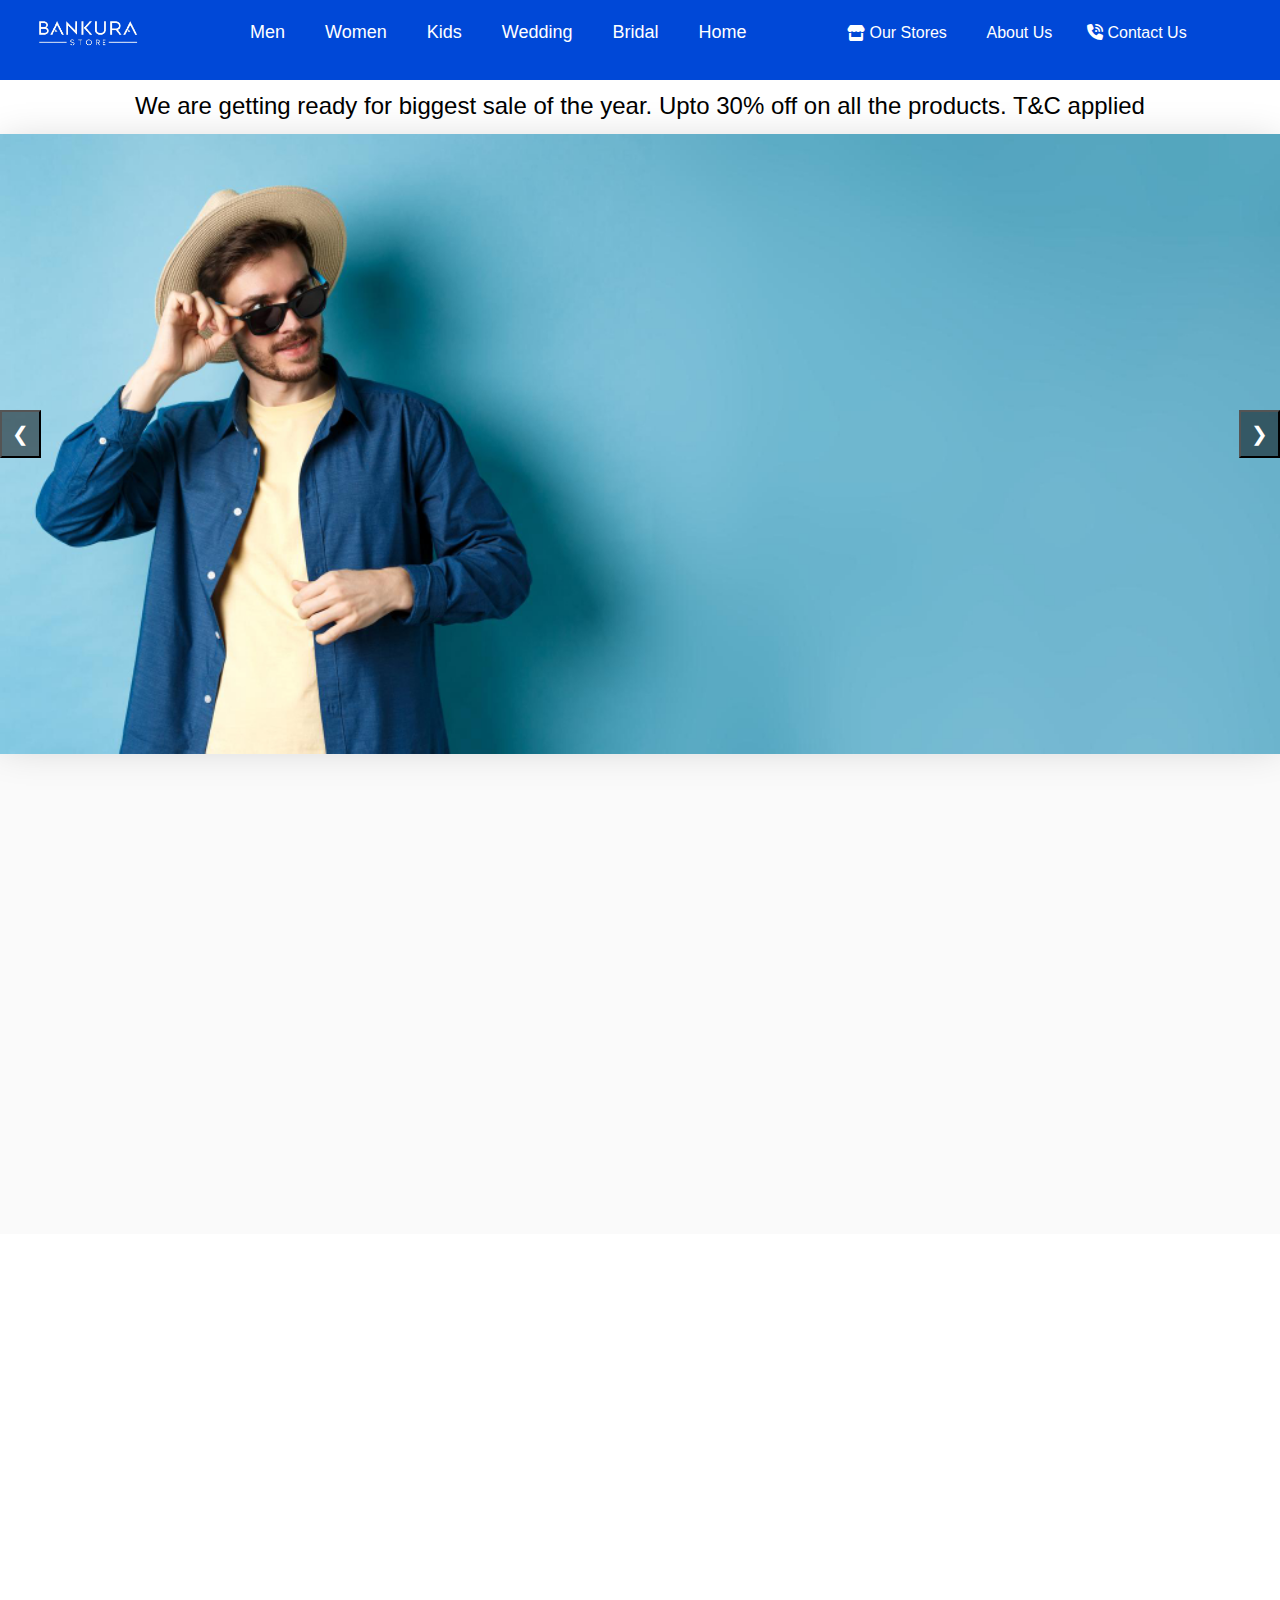
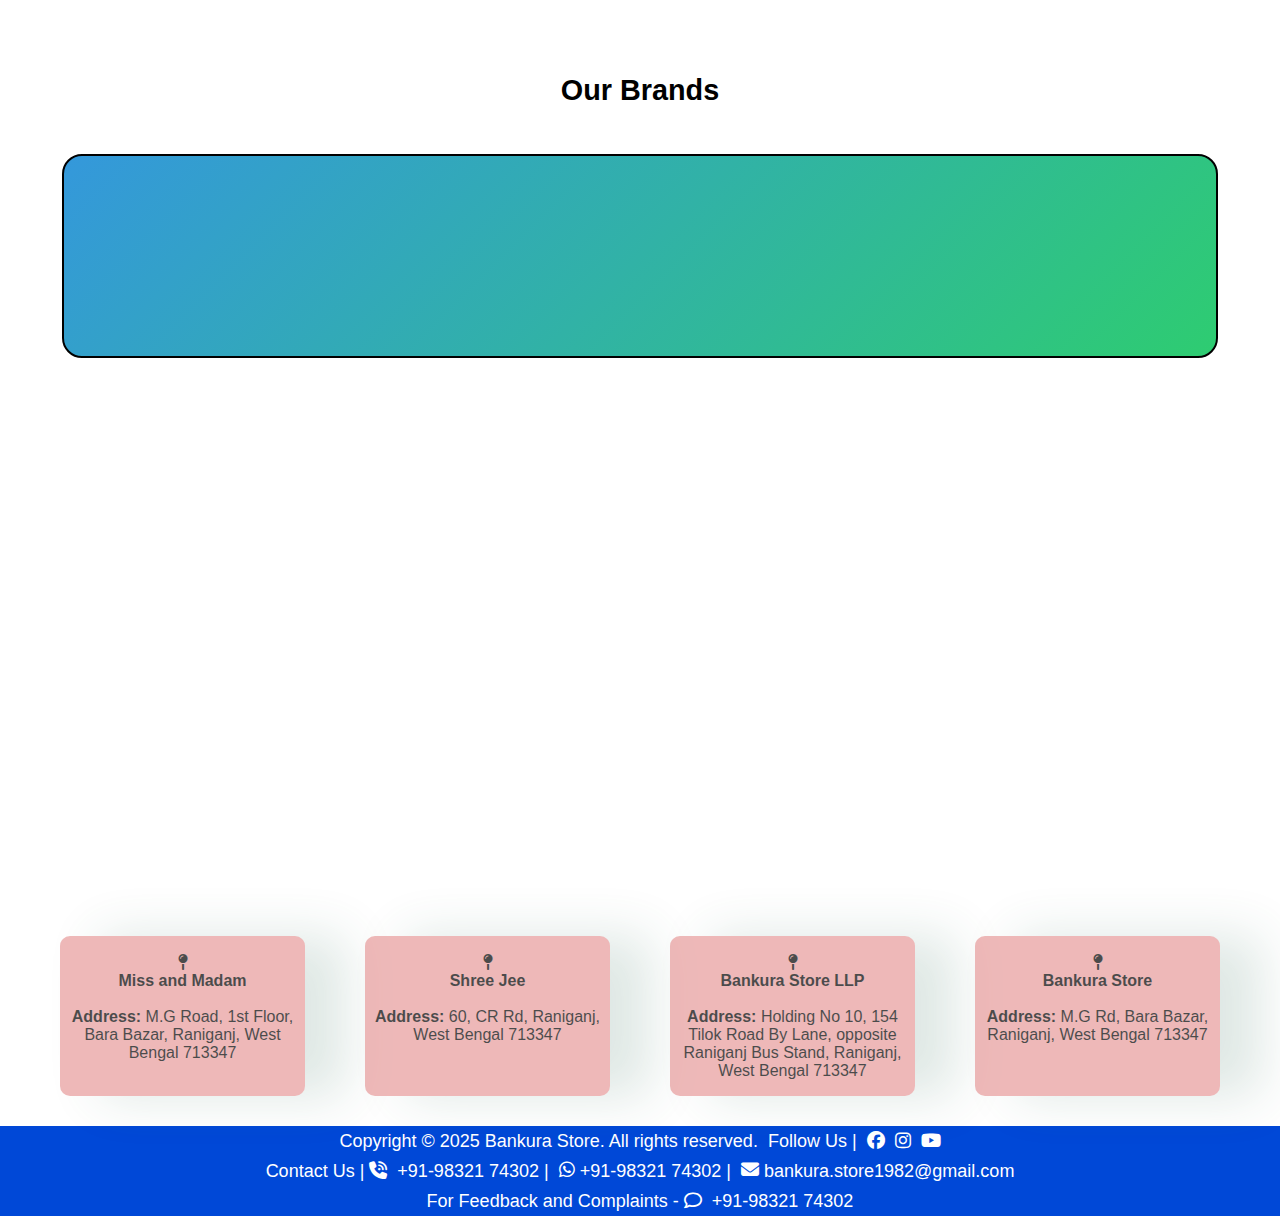
<file: index.html>
<!DOCTYPE html>
<html lang="en">
<head>
    <meta charset="UTF-8">
    <title>Bankura Store</title>
    <meta name="viewport" content="width=device-width, initial-scale=1.0">
    <link rel="stylesheet" href="style.css">
    <link rel="stylesheet" href="https://cdnjs.cloudflare.com/ajax/libs/font-awesome/6.7.2/css/all.min.css" integrity="sha512-Evv84Mr4kqVGRNSgIGL/F/aIDqQb7xQ2vcrdIwxfjThSH8CSR7PBEakCr51Ck+w+/U6swU2Im1vVX0SVk9ABhg==" crossorigin="anonymous" referrerpolicy="no-referrer" />
    <link href="https://cdn.jsdelivr.net/npm/aos@2.3.4/dist/aos.css" rel="stylesheet">
    <link rel="preconnect" href="https://fonts.googleapis.com">
    <link rel="preconnect" href="https://fonts.gstatic.com" crossorigin>
    <link href="https://fonts.googleapis.com/css2?family=Playwrite+VN:wght@100..400&display=swap" rel="stylesheet">
    
</head>
<body>
<div class="navbar">
    <div class="nav-logo border">
        <div class="logo">
        </div>
    </div>
    
    <div class="category-super">
      <div class="category-navbar"> 
          <div class="nav-storecategory">
              <div class="nav-men">
                  <a href="men.html">Men</a>
                  
              </div>
              <div class="nav-women">
              <a href="">Women</a>
              </div>
              <div class="nav-kids">
               <a href="">Kids</a>
              </div>
              <div class="nav-wedding">
                  <a href="">Wedding</a>  
              </div>
              <div class="nav-bridal">
                <a href="">Bridal</a>  
              </div>
              <div class="nav-home">
                <a href="">Home</a>
              </div>
          </div>
       </div> 
    </div>
    <div class="cnct-navbar-super">
       <div class="cnct-navbar">
            <i class="fa-solid fa-store"></i>
            <a href="#storelocator" style="text-decoration: none; color: white; text-underline-offset: unset;"><p class="store-loc">Our Stores</p></a>
       </div>
       <div class="aboutus-navbar">
            <a href="#shopintro" class="aboutus-nav1">About Us</a>
            
       </div>
       <div class="getintouch">
        <a href="#contactus" class="getintouch-nav" style="display: flex; text-decoration: none; text-underline-offset: unset; color: white;"><i class="fa-solid fa-phone-volume" style="margin-top: 5px;"></i><p class="contact">Contact Us</p>
            
            
        </a>
       </div>
    </div>
</div> 
    <div class="banner">
        <div class="banner-info">
            <!-- <marquee direction="slide-left" scrollamount="6" onmouseover="this.stop();" onmouseout="this.start();"> -->
                <p class="banner-msg">We are getting ready for biggest sale of the year. Upto 30% off on all the products. T&C applied</p>   
            <!-- </marquee> -->
            
        </div>
    </div>
<div class="slideshow-container">
    <div class="slideshow">
        
        <img src="img1.jpg" class="slideimg" style="width: 100%">
        <img src="img2.jpg" class="slideimg" style="width: 100%">
        <img src="img3.jpg" class="slideimg" style="width: 100%">
        <button class="slide-left" onclick="plusDivs(-1)">&#10094;</button>
        <button class="slide-right" onclick="plusDivs(1)">&#10095;</button>
    </div>
</div>

<div class="about-store-container" id="shopintro">
    <div class="about-store-subcontainer" data-aos="fade-right" data-aos-duration="2000">
        <h2 class="aboutus-heading">About Bankura Store</h2>
        <p class="aboutus-content1">Bankura Store is a one stop shop for all your fashion needs. We are a team of fashion enthusiasts who are dedicated to bring the best of fashion to you. </p>
        <p class="aboutus-content2">We have a wide range of products for Men, Women, Kids, Wedding, and Bridal. Our mission is to provide high-quality products at affordable prices. Visit our store to experience the best in fashion. </p>
        <p class="aboutus-content3">We have grown from one store to four and all these have been possible with all your love and support. We scencierly want to thank you.</p>
    </div>
</div>

<div class="category-container" data-aos="fade-up" data-aos-duration="1000">
    <div class="category-sub-container">
        <div class="men category-img">
            <img class="categoryimg-men" src="men_category.webp">
            <div class="banner_content banner_content-men">
                <h2>Men's Clothing</h2>
            </div>
        </div>
        <div class="kid category-img">
            <img class="categoryimg-kid" src="kids_category.webp">
            <div class="banner_content banner_content-kid">
                <h2>Kid's Clothing</h2>
            </div>
        </div>
        <div class="women category-img">
            <img class="categoryimg-women" src="women_category.webp">
            <div class="banner_content">
                <h2>Women's Clothing</h2>
            </div>
        </div>
    </div>
</div>
<div class="brands-container">
    <div class="brands-heading">
        <h2>Our Brands</h2>
    </div>
    <div class="brands-sub-container">
        <div class="item1 brand">
            <img class="brandimg" src="brand1.jpg">
        </div>
        <div class="item2 brand">
            <img class="brandimg" src="brand2.jpg">
        </div>
        <div class="item3 brand">
            <img class="brandimg" src="brand3.jpg">
        </div>
        <div class="item4 brand">
            <img class="brandimg" src="brand4.jpg">
        </div>
        <div class="item5 brand">
            <img class="brandimg" src="brand5.jpg">
        </div>
        <div class="item6 brand">
            <img class="brandimg" src="brand1.jpg">
        </div>
        <div class="item7 brand">
            <img class="brandimg" src="brand2.jpg">
        </div>
        <div class="item8 brand">
            <img class="brandimg" src="brand3.jpg">
        </div>
        <div class="item9 brand">
            <img class="brandimg" src="brand4.jpg">
        </div>
        <div class="item10 brand">
            <img class="brandimg" src="brand5.jpg">
        </div>
        
        
        
    </div>
</div>
<div class="store-wedding">
    <div class="wedding" id="weddingintro">
        
    </div>
</div>
<div class="storeloc-container" id="storelocator">
    <div class="storeloc">
        <br><a href="https://www.google.com/maps/place/Miss+N+Madam/@23.6103832,87.1174714,21z/data=!4m6!3m5!1s0x39f71111603cdeb3:0x6ad824ba930782ef!8m2!3d23.6100649!4d87.1172664!16s%2Fg%2F11cs1sbyy0?authuser=0&entry=ttu&g_ep=EgoyMDI1MDEyMi4wIKXMDSoASAFQAw%3D%3D" target="_blank" style="text-decoration: none; color: black;"><i class="fa-solid fa-map-pin"></i><br>
            <h4>Miss and Madam</h4><br>
            <span><strong>Address:</strong> M.G Road, 1st Floor, Bara Bazar, Raniganj, West Bengal 713347</span>
        </a>
    </div>
    <div class="storeloc">
        <br><a href="https://www.google.com/maps/place/Shreejee/@23.6105601,87.0985659,15z/data=!3m1!4b1!4m6!3m5!1s0x39f711115c06cc5d:0xb0666e28fe62b22e!8m2!3d23.6105415!4d87.11702!16s%2Fg%2F11c1rfjd5w?authuser=0&entry=ttu&g_ep=EgoyMDI1MDEyMi4wIKXMDSoASAFQAw%3D%3D" target="_blank" style="text-decoration: none; color: black;"><i class="fa-solid fa-map-pin"></i><br>
            <h4>Shree Jee</h4><br>
            <span><strong>Address:</strong> 60, CR Rd, Raniganj, West Bengal 713347</span>
        </a>
    </div>
    <div class="storeloc">
        <br><a href="https://www.google.com/maps/place/BANKURA+STORE+LLP+RANIGANJ/@23.6051762,87.1150398,17z/data=!3m1!4b1!4m6!3m5!1s0x39f711ecfa3f3beb:0x3052848f291bc4a3!8m2!3d23.6051713!4d87.1176147!16s%2Fg%2F11ln_pyrsp?authuser=0&entry=ttu&g_ep=EgoyMDI1MDEyMi4wIKXMDSoASAFQAw%3D%3D" target="_blank" style="text-decoration: none; color: black;"><i class="fa-solid fa-map-pin"></i><br>
            <h4>Bankura Store LLP</h4><br>
            <span style="font-size: medium;"><strong>Address:</strong> Holding No 10, 154 Tilok Road By Lane, opposite Raniganj Bus Stand, Raniganj, West Bengal 713347</span>
        </a>
    </div>
    <div class="storeloc">
        <br><a href="https://www.google.com/maps/place/Bankura+Store/@23.6100049,87.1147096,17z/data=!3m1!4b1!4m6!3m5!1s0x39f71111605a840d:0xf0408662a90496e4!8m2!3d23.61!4d87.1172845!16s%2Fg%2F11cs1k1n3p?authuser=0&entry=ttu&g_ep=EgoyMDI1MDEyMi4wIKXMDSoASAFQAw%3D%3D" target="_blank" style="text-decoration: none; color: black;"><i class="fa-solid fa-map-pin"></i><br>
            <h4>Bankura Store</h4><br>
            <span><strong>Address:</strong> M.G Rd, Bara Bazar, Raniganj, West Bengal 713347</span>
        </a>
    </div>
</div>


<script src="myscript.js"></script>
<script src="https://cdn.jsdelivr.net/npm/aos@2.3.4/dist/aos.js"></script>
<script>
AOS.init();
</script>
</body>
<footer class="footer">
    <p>Copyright &copy; 2025 Bankura Store. All rights reserved.</p>
    <p>Follow Us |</p>
    <a href="https://www.facebook.com/bankurastore" target="_blank"><i class="fa-brands fa-facebook"></i></a>
    <a href="https://www.instagram.com/bankurastore/" target="_blank"><i class="fa-brands fa-instagram"></i></a>
    <a href="https://www.youtube.com" target="_blank"><i class="fa-brands fa-youtube"></i></a>
</footer>
<footer class="footer_contactus" style="height: 30px;" id="contactus">
    <p>Contact Us | <i class="fa-solid fa-phone-volume"></i></p>
    <p>+91-98321 74302 |</p>
    <a href="https://web.whatsapp.com/" style="display: flex; gap: 5px;" target="_blank"><i class="fa-brands fa-whatsapp"></i><p>+91-98321 74302 |</p></a>
    <a href="mailto:bankura.store1982@gmail.com" style="display: flex; gap: 5px;" target="_blank"><i class="fa-solid fa-envelope"></i><p>bankura.store1982@gmail.com</p></a>
</footer>
<footer class="footer_contactus" style="height: 30px;" id="contactus">
    <p>For Feedback and Complaints - <i class="fa-regular fa-comment"></i></p>
    <p>+91-98321 74302</p>
</footer>
</html>
</file>
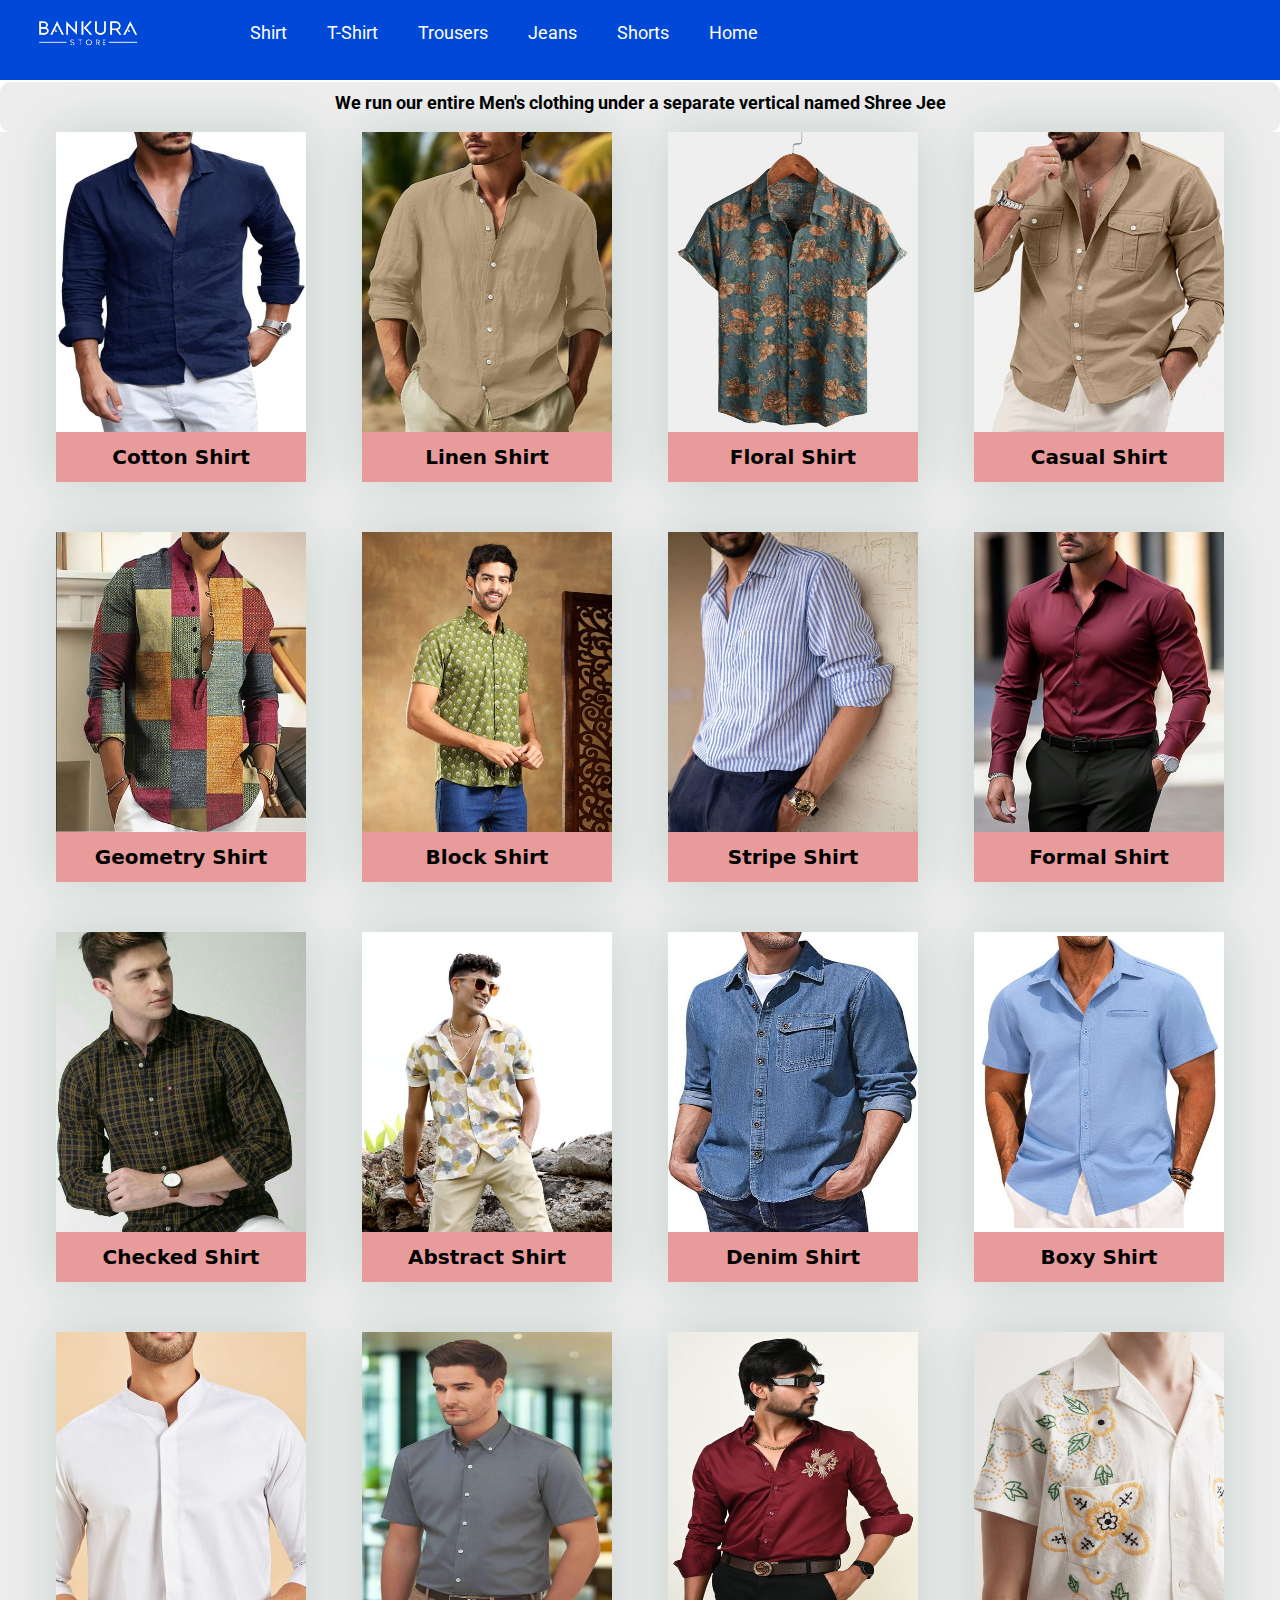
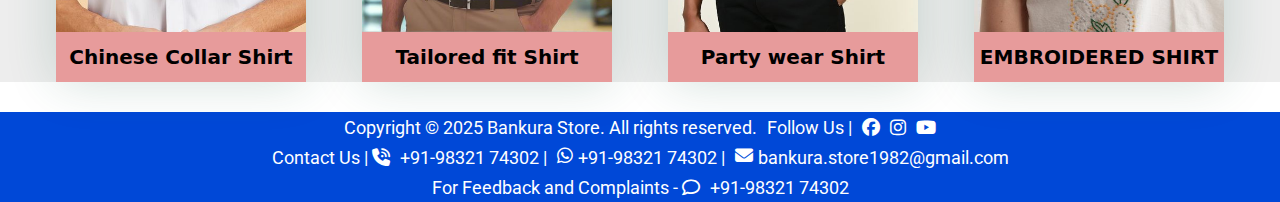
<file: men.html>
<!DOCTYPE html>
<html lang="en">
<head>
    <meta charset="UTF-8">
    <meta name="viewport" content="width=device-width, initial-scale=1.0">
    <title>Men's Clothing</title>
    <link rel="stylesheet" href="style.css">
    <link rel="stylesheet" href="men.css">
    <link rel="stylesheet" href="https://cdnjs.cloudflare.com/ajax/libs/font-awesome/6.7.2/css/all.min.css" integrity="sha512-Evv84Mr4kqVGRNSgIGL/F/aIDqQb7xQ2vcrdIwxfjThSH8CSR7PBEakCr51Ck+w+/U6swU2Im1vVX0SVk9ABhg==" crossorigin="anonymous" referrerpolicy="no-referrer" />
    <link rel="stylesheet" href="https://stackpath.bootstrapcdn.com/font-awesome/4.7.0/css/font-awesome.min.css">
    <link href="https://fonts.googleapis.com/css2?family=Roboto:wght@300&display=swap" rel="stylesheet">
</head>
<body>
    <div class="navbar">
        <div class="nav-logo border">
            <div class="logo">
            </div>
        </div>
        
        <div class="category-super">
          <div class="category-navbar"> 
              <div class="nav-storecategory">
                  <div class="nav-men">
                      <a href="#" id="shirtlink">Shirt</a>
                      
                  </div>
                  <div class="nav-women">
                        <a href="#" id="tshirtlink">T-Shirt</a>
                  </div>
                  <div class="nav-kids">
                        <a href="">Trousers</a>
                  </div>
                  <div class="nav-wedding">
                        <a href="">Jeans</a>  
                  </div>
                  <div class="nav-bridal">
                        <a href="">Shorts</a>  
                  </div>
                  <div class="nav-home">
                        <a href="index.html">Home</a>
                  </div>
              </div>
           </div> 
        </div>
        <!-- <div class="cnct-navbar-super">
           <div class="cnct-navbar">
                <i class="fa-solid fa-store"></i>
                <a href="#storelocator" style="text-decoration: none; color: white; text-underline-offset: unset;"><p class="store-loc">Our Stores</p></a>
           </div>
           <div class="aboutus-navbar">
                <a href="#shopintro" class="aboutus-nav1">About Us</a>
                
           </div>
           <div class="getintouch">
            <a href="#contactus" class="getintouch-nav" style="display: flex; text-decoration: none; text-underline-offset: unset; color: white;"><i class="fa-solid fa-phone-volume" style="margin-top: 5px;"></i><p class="contact">Contact Us</p>
 
            </a>
           </div>
        </div> -->
    </div> 
    <div class="men-banner">
        <div class="men-banner-info">
            <!-- <marquee direction="slide-left" scrollamount="6" onmouseover="this.stop();" onmouseout="this.start();"> -->
                <p class="men-banner-msg"><strong>We run our entire Men's clothing under a separate vertical named Shree Jee</strong></p>   
            <!-- </marquee> -->
            
        </div>
    </div>
    <!-- This is Shirt section -->
<div class="store-men-supercontainer" id="shirtsection">
    <div class="storemen-container">
        <div class="storemen">
            <div class="storemen-img-container">
                <img src="men_cotton_shirt.jpg" class="storemen-img">
            </div>
            <div class="storemen-img-info">
                <p class="storemen-img-info-text">Cotton Shirt</p>
            </div>
        </div>
        <div class="storemen men2">
            <div class="storemen-img-container">
                <img src="men_linen_shirt.jpg" class="storemen-img">
            </div>
            <div class="storemen-img-info">
                <p class="storemen-img-info-text">Linen Shirt</p>
            </div>
        </div>
        <div class="storemen men3">
            <div class="storemen-img-container">
                <img src="men_floral_shirt.jpg" class="storemen-img">
            </div>
            <div class="storemen-img-info">
                <p class="storemen-img-info-text">Floral Shirt</p>
            </div>
        </div>
        <div class="storemen men4">
            <div class="storemen-img-container">
                <img src="men_casual_shirt.jpg" class="storemen-img">
            </div>
            <div class="storemen-img-info">
                <p class="storemen-img-info-text">Casual Shirt</p>
            </div>
        </div>
    </div>
    <div class="storemen-container">
        <div class="storemen">
            <div class="storemen-img-container">
                <img src="men_geometry_shirt.jpg" class="storemen-img">
            </div>
            <div class="storemen-img-info">
                <p class="storemen-img-info-text">Geometry Shirt</p>
            </div>
        </div>
        <div class="storemen men2">
            <div class="storemen-img-container">
                <img src="men_block_shirt.jpg" class="storemen-img">
            </div>
            <div class="storemen-img-info">
                <p class="storemen-img-info-text">Block Shirt</p>
            </div>
        </div>
        <div class="storemen men3">
            <div class="storemen-img-container">
                <img src="men_stripe_shirt.jpg" class="storemen-img">
            </div>
            <div class="storemen-img-info">
                <p class="storemen-img-info-text">Stripe Shirt</p>
            </div>
        </div>
        <div class="storemen men4">
            <div class="storemen-img-container">
                <img src="men_formal_shirt.jpg" class="storemen-img">
            </div>
            <div class="storemen-img-info">
                <p class="storemen-img-info-text">Formal Shirt</p>
            </div>
        </div>
    </div>
    <div class="storemen-container">
        <div class="storemen">
            <div class="storemen-img-container">
                <img src="men_checked_shirt.jpg" class="storemen-img">
            </div>
            <div class="storemen-img-info">
                <p class="storemen-img-info-text">Checked Shirt</p>
            </div>
        </div>
        <div class="storemen men2">
            <div class="storemen-img-container">
                <img src="men_abstract_shirt.jpg" class="storemen-img">
            </div>
            <div class="storemen-img-info">
                <p class="storemen-img-info-text">Abstract Shirt</p>
            </div>
        </div>
        <div class="storemen men3">
            <div class="storemen-img-container">
                <img src="men_denim_shirt.jpg" class="storemen-img">
            </div>
            <div class="storemen-img-info">
                <p class="storemen-img-info-text">Denim Shirt</p>
            </div>
        </div>
        <div class="storemen men4">
            <div class="storemen-img-container">
                <img src="men_boxy_shirt.jpg" class="storemen-img">
            </div>
            <div class="storemen-img-info">
                <p class="storemen-img-info-text">Boxy Shirt</p>
            </div>
        </div>
    </div>
    <div class="storemen-container">
        <div class="storemen">
            <div class="storemen-img-container">
                <img src="men_chinese_shirt.jpg" class="storemen-img">
            </div>
            <div class="storemen-img-info">
                <p class="storemen-img-info-text">Chinese Collar Shirt</p>
            </div>
        </div>
        <div class="storemen men2">
            <div class="storemen-img-container">
                <img src="men_tailored_shirt.jpg" class="storemen-img">
            </div>
            <div class="storemen-img-info">
                <p class="storemen-img-info-text">Tailored fit Shirt</p>
            </div>
        </div>
        <div class="storemen men3">
            <div class="storemen-img-container">
                <img src="men_party_shirt.jpg" class="storemen-img">
            </div>
            <div class="storemen-img-info">
                <p class="storemen-img-info-text">Party wear Shirt</p>
            </div>
        </div>
        <div class="storemen men4">
            <div class="storemen-img-container">
                <img src="men_emboidry_shirt.jpg" class="storemen-img">
            </div>
            <div class="storemen-img-info">
                <p class="storemen-img-info-text">EMBROIDERED SHIRT</p>
            </div>
        </div>
    </div>
</div>  

<!-- This is T-shirt section -->
<div class="store-men-supercontainer" id="tshirtsection">
    <div class="storemen-container">
        <div class="storemen">
            <div class="storemen-img-container">
                <img src="men_cotton_shirt.jpg" class="storemen-img">
            </div>
            <div class="storemen-img-info">
                <p class="storemen-img-info-text">Cotton T-Shirt</p>
            </div>
        </div>
        <div class="storemen men2">
            <div class="storemen-img-container">
                <img src="men_linen_shirt.jpg" class="storemen-img">
            </div>
            <div class="storemen-img-info">
                <p class="storemen-img-info-text">Linen Shirt</p>
            </div>
        </div>
        <div class="storemen men3">
            <div class="storemen-img-container">
                <img src="men_floral_shirt.jpg" class="storemen-img">
            </div>
            <div class="storemen-img-info">
                <p class="storemen-img-info-text">Floral Shirt</p>
            </div>
        </div>
        <div class="storemen men4">
            <div class="storemen-img-container">
                <img src="men_casual_shirt.jpg" class="storemen-img">
            </div>
            <div class="storemen-img-info">
                <p class="storemen-img-info-text">Casual Shirt</p>
            </div>
        </div>
    </div>
    <div class="storemen-container">
        <div class="storemen">
            <div class="storemen-img-container">
                <img src="men_geometry_shirt.jpg" class="storemen-img">
            </div>
            <div class="storemen-img-info">
                <p class="storemen-img-info-text">Geometry Shirt</p>
            </div>
        </div>
        <div class="storemen men2">
            <div class="storemen-img-container">
                <img src="men_block_shirt.jpg" class="storemen-img">
            </div>
            <div class="storemen-img-info">
                <p class="storemen-img-info-text">Block Shirt</p>
            </div>
        </div>
        <div class="storemen men3">
            <div class="storemen-img-container">
                <img src="men_stripe_shirt.jpg" class="storemen-img">
            </div>
            <div class="storemen-img-info">
                <p class="storemen-img-info-text">Stripe Shirt</p>
            </div>
        </div>
        <div class="storemen men4">
            <div class="storemen-img-container">
                <img src="men_formal_shirt.jpg" class="storemen-img">
            </div>
            <div class="storemen-img-info">
                <p class="storemen-img-info-text">Formal Shirt</p>
            </div>
        </div>
    </div>
    <div class="storemen-container">
        <div class="storemen">
            <div class="storemen-img-container">
                <img src="men_checked_shirt.jpg" class="storemen-img">
            </div>
            <div class="storemen-img-info">
                <p class="storemen-img-info-text">Checked Shirt</p>
            </div>
        </div>
        <div class="storemen men2">
            <div class="storemen-img-container">
                <img src="men_abstract_shirt.jpg" class="storemen-img">
            </div>
            <div class="storemen-img-info">
                <p class="storemen-img-info-text">Abstract Shirt</p>
            </div>
        </div>
        <div class="storemen men3">
            <div class="storemen-img-container">
                <img src="men_denim_shirt.jpg" class="storemen-img">
            </div>
            <div class="storemen-img-info">
                <p class="storemen-img-info-text">Denim Shirt</p>
            </div>
        </div>
        <div class="storemen men4">
            <div class="storemen-img-container">
                <img src="men_boxy_shirt.jpg" class="storemen-img">
            </div>
            <div class="storemen-img-info">
                <p class="storemen-img-info-text">Boxy Shirt</p>
            </div>
        </div>
    </div>
    <div class="storemen-container">
        <div class="storemen">
            <div class="storemen-img-container">
                <img src="men_chinese_shirt.jpg" class="storemen-img">
            </div>
            <div class="storemen-img-info">
                <p class="storemen-img-info-text">Chinese Collar Shirt</p>
            </div>
        </div>
        <div class="storemen men2">
            <div class="storemen-img-container">
                <img src="men_tailored_shirt.jpg" class="storemen-img">
            </div>
            <div class="storemen-img-info">
                <p class="storemen-img-info-text">Tailored fit Shirt</p>
            </div>
        </div>
        <div class="storemen men3">
            <div class="storemen-img-container">
                <img src="men_party_shirt.jpg" class="storemen-img">
            </div>
            <div class="storemen-img-info">
                <p class="storemen-img-info-text">Party wear Shirt</p>
            </div>
        </div>
        <div class="storemen men4">
            <div class="storemen-img-container">
                <img src="men_emboidry_shirt.jpg" class="storemen-img">
            </div>
            <div class="storemen-img-info">
                <p class="storemen-img-info-text">EMBROIDERED SHIRT</p>
            </div>
        </div>
    </div>
</div>   
<script src="menscript.js"></script>
</body>
<footer class="footer">
    <p>Copyright &copy; 2025 Bankura Store. All rights reserved.</p>
    <p>Follow Us |</p>
    <a href="https://www.facebook.com/bankurastore" target="_blank"><i class="fa-brands fa-facebook"></i></a>
    <a href="https://www.instagram.com/bankurastore/" target="_blank"><i class="fa-brands fa-instagram"></i></a>
    <a href="https://www.youtube.com" target="_blank"><i class="fa-brands fa-youtube"></i></a>
</footer>
<footer class="footer_contactus" style="height: 30px;" id="contactus">
    <p>Contact Us | <i class="fa-solid fa-phone-volume"></i></p>
    <p>+91-98321 74302 |</p>
    <a href="https://web.whatsapp.com/" style="display: flex; gap: 5px;" target="_blank"><i class="fa-brands fa-whatsapp"></i><p>+91-98321 74302 |</p></a>
    <a href="mailto:bankura.store1982@gmail.com" style="display: flex; gap: 5px;" target="_blank"><i class="fa-solid fa-envelope"></i><p>bankura.store1982@gmail.com</p></a>
</footer>
<footer class="footer_contactus" style="height: 30px;" id="contactus">
    <p>For Feedback and Complaints - <i class="fa-regular fa-comment"></i></p>
    <p>+91-98321 74302</p>
</footer>
</html>
</file>
<file: style.css>
*{
    margin: 0;
    font-family: "Roboto", Roboto, "Helvetica", Helvetica, "Arial", Arial, sans-serif, "Hanken Grotesk", Hanken Grotesk;
    border: border-box;
    
}

html { 
    scroll-behavior: smooth; 
}

.navbar{

    height: 80px;
    background-color: rgb(0, 72, 215);
    color: rgb(255, 255, 255);
    display: flex;
    align-items: center;
    margin-bottom: 10px;
    justify-content: first baseline;
    
    
}

.nav-logo{

    height: 80px;
    width: 80px;
}
.logo{

    margin-top: -18px;
    background-image: url("BSLogoNew.png");
    background-size: cover;
    height: 100px;
    width: 150px;
}


.category-super{

    padding-left: 150px;
}

.nav-storecategory{

    
    text-align: center;
    font: inherit;
    font-size: large;
    display: flex;
    align-items: center;
    justify-content: space-evenly;
}

.nav-men{

    margin-top: -15px;
    padding: 20px;
    text-underline-offset: unset;
}

.nav-men a{

    margin-top: -15px;
    color: rgb(255, 255, 255);
    text-decoration: none;   
}

/* .nav-storecategory a:hover{

    background: linear-gradient(135deg, #3498db, #2ecc71);
    border-radius: 4px;
    border: 2px solid rgb(0, 0, 0);
    transition: cubic-bezier(0.075, 0.82, 0.165, 1);
    box-shadow: 0px 2px 2px 2px rgba(0, 0, 0, 0.2);
    transition: transleteY(-2px);
    box-shadow: 0 2px 5px rgba(0,0,0,0.1);
} */

.nav-women{

    margin-top: -15px;
    padding: 20px;
    
}
.nav-women a{

    margin-top: -15px;
    color: rgb(255, 255, 255);
    text-decoration: none;
    
}

.nav-kids{

    margin-top: -15px;
    padding: 20px;
}

.nav-kids a{

    margin-top: -15px;
    color: rgb(255, 255, 255);
    text-decoration: none;
    
}
.nav-wedding{

    margin-top: -15px;
    padding: 20px;
    
}
.nav-wedding a{

    margin-top: -15px;
    color: rgb(255, 255, 255);
    text-decoration: none;
    
}

.nav-bridal{

    margin-top: -15px;
    padding: 20px;
}

.nav-bridal a{

    margin-top: -15px;
    color: rgb(255, 255, 255);
    text-decoration: none;
    
}

.nav-home{

    margin-top: -15px;
    padding: 20px;
}

.nav-home a{

    margin-top: -15px;
    color: rgb(255, 255, 255);
    text-decoration: none;
    
}

.cnct-navbar-super
{
    margin-top: -15px;
    padding-left: 80px;
    display: flex;
    justify-content: space-evenly;
}
.cnct-navbar{

    margin-right: -10px;
    display: flex;
    align-items: center;
    border-radius: 7px;
    height: 30px;
    width: 350px;
    /* background-color: rgb(255, 255, 255); */

    
}

.store-loc{
    
    padding-left: 5px;
}

.aboutus-navbar{

    align-items: center;
    display: flex;
}

.aboutus-nav1{

    margin-left: -200px;
    
    text-underline-offset: unset;
}

.aboutus-navbar a{

    color: rgb(255, 255, 255);
    text-decoration: none;
}
.getintouch{

    display: flex;
    align-items: center;
    margin-left: -100px;

}
.contact{

    padding: 5px;
}

.banner{

    margin-top: -8px;
    border-radius: 10px;
    height: 50px;
    /* background: linear-gradient(135deg, #3498db, #2ecc71); */
    background-color: rgb(255, 255, 255);  
    color: rgb(0, 0, 0);
    
    
    
}

.banner-info{
    padding-top: 10px;
    text-align: center;
    font: italic bold 16px/2;
    font-size: x-large;
    /* text-shadow: 5px 5px 2px rgba(0, 0, 0, 0.2); */
    animation: breathing 5s infinite;
    
     
}

.banner-info:hover{

    animation-play-state: paused;
    cursor: pointer;
    text-decoration: underline;
}

@keyframes breathing{
    0% {transform: scale(0.8);opacity: 1;}
    50% {transform: scale(0.9);opacity: 1;}
    100% {transform: scale(0.8);opacity: 1;}
}

.banner-msg{

    text-align: center;
}

.slideshow-container{

    height: 600px;
    margin: auto;
    margin-top: 2px;
    background-image: url("img1.jpg");
    background-size: cover;
    background-color: rgb(230, 230, 230);
    box-shadow: 0px 10px 40px rgba(0, 0, 0, 0.2) ;
    position: relative;
    
}

.slideimg{

    display: none;
}

.slide-left, .slide-right{

    position: absolute;
    top: 50%;
    width: auto;
    transform: translateY(-50%);
    cursor: pointer;
    color: white;
    font-size: 20px;
    padding: 10px;
    background: rgba(0, 0, 0, 0.5);
    /* border-radius: 10%; */
    user-select: none;
}

.slide-right{

    right: 0;
    /* border-radius: 10%; */
}

.slide-left:hover, .slide-right:hover{

    background: linear-gradient(135deg, #3498db, #2ecc71);
}


.about-store-container{

    height: 500px;
    background-color: rgb(250, 250, 250);
    display: flex;
    justify-content: center;
    align-items: center;
    
    
    
}

.about-store-subcontainer{
    height: 320px;
    width: 90%;
    background: linear-gradient(135deg, #3498db, #2ecc71);;
    margin: auto;   
    border-radius: 20px;  
    box-shadow: 0px 20px 30px rgba(0, 0, 0, 0.2) ;  
    text-align: center;
    font-size: large;
    font-family: 'Courier New', Courier, monospace;
    transition: all 0.5s ease;
}

.aboutus-heading{

    padding-top: 40px;
    font: 1.6em sans-serif;
    font-weight: bold;
    
}
.aboutus-content1{

    margin-top: 30px;

}

.aboutus-content2{

    margin-top: 20px;

}

.aboutus-content3{

    margin-top: 20px;

}

.about-store-subcontainer:hover{

    transform: translateY(-5px);

}


.category-container{

    /* height: 700px; */
    background-color: rgb(198, 31, 31);
    /* display: flex;
    justify-content: center;
    align-items: center; */
    margin-top: -10px;
    max-width: 90%;
    
}

.category-sub-container{
    /* height: 590px;
    width: 100%; */
    background-color: rgb(255, 255, 255);
    display: flex;
    /* flex-wrap: wrap; */
    margin-right: -15px;
    margin-left: -15px;
    justify-content: space-evenly;
    align-items: center;
    
}
.category-img{

    margin-left: 100px;
    margin-right: 40px;
    /* height: 700px;
    width: 80%; */
    background-color: rgb(255, 255, 255);
    transition: all 0.5s ease;
    object-fit: contain;
    
    
}

.category-img:hover{

    transform: translateY(-5px);
    cursor: pointer;
    /* box-shadow: 0px 20px 30px rgba(0, 0, 0, 0.2) ; */
    
}

/* .categoryimg{

    max-width: 100%;
    max-height: 100%;
    
} */
.categoryimg-kid{

    max-width: 300px;
    max-height: 400px;
}

.categoryimg-men{

    max-width: 300px;
    max-height: 400px;
}

.categoryimg-women{

    max-width: 300px;
    max-height: 400px;
}

.banner_content{

    display: inline-block;
    padding: 10px;
    background: rgba(255, 255, 255, 0.9);
    position: relative;
    bottom: 100px;
    right: 50px;
    left: 20px;
    margin: auto;
    text-align: center;

}
.banner_content-men{

    left: 35px;
}
.banner_content-kid{

    left: 60px;
}

.banner_content:hover{

    background: rgba(0, 0, 0, 0.9);
    color: white;
    box-shadow: 0px 20px 30px rgba(0, 0, 0, 0.2) ;
    cursor: pointer;
    
    
}

.brands-container{

    margin-top: -70px;
    height: 400px;
    background-color: rgb(255, 255, 255);
    display: flex;
    flex-direction: column;
    justify-content: center;
    align-items: center;

}

.brands-heading{

    margin-top: 20px;
    height: 80px;
    width: 100%;
    font-size: larger;
    background-color: rgb(255, 255, 255);
    text-align: center;
}
.brands-sub-container{
    height: 200px;
    width: 90%;
    /* background-color: rgb(234, 234, 234); */
    background: linear-gradient(135deg, #3498db, #2ecc71);
    display: flex;
    justify-content: space-evenly;
    /* justify-content: center; */
    align-items: center;
    overflow: hidden;
    position: relative;
    border-radius: 20px;
    border: 2px solid rgb(0, 0, 0);
}

@keyframes scroll-left {
    /* 0% {
        transform: translateX(0);
    }
    100% {
        transform: translateX(-50%);
    } */

    to{

        left: -200%;
    }
    
}
.brand{

    object-fit: contain;
    position: absolute;
    left: 100%;
    animation: scroll-left 25s linear infinite;
}

.item1{
    animation-delay: -20s;
}

.item2{
    animation-delay: -17.5s;
}
.item3{
    animation-delay: -15s;
}
.item4{
    animation-delay: -12.5s;            
}
.item5{
    animation-delay: -10s;
}
.item6{
    animation-delay: -7.5s;
}
.item7{
    animation-delay: -5s;
}
.item8{
    animation-delay: -2.5s;
}
.item9{
    animation-delay: -22.5s;
}
.item10{
    animation-delay: -25s;
}
.brandimg{

    width: 150px;
    height: 150px;
}

.store-wedding{

    margin-top: 10px;
    height: 500px;
    background-color: rgb(255, 255, 255);
}

.wedding{
    height: 320px;
    width: 1000px;
    padding-top: 70px;
    margin-left: 120px;
    display: flex;
    justify-content: space-evenly;
}


.storeloc-container{

    height: 200px;
    width: 100%;
    margin-bottom: 10px;
    background-color: rgb(255, 255, 255);
    display: flex;
    justify-content: space-evenly;
    align-items: center;
    position: relative;
}

.storeloc{
    height: 160px;
    width: 245px;
    font-family: Verdana, Geneva, Tahoma, sans-serif;
    opacity: 0.7;
    font-size: medium;
    background-color: rgb(231, 155, 155);  
    box-shadow: 40px 0px 50px rgba(28, 95, 72, 0.2) ;
    border-radius: 10px;
    transition: all 0.5s ease;
    text-align: center;
    /* padding-top: 70px;
    margin-left: 120px; */
    /* display: flex;
    justify-content: space-evenly; */
}

.storeloc:hover{

    transform: translateY(-10px);
    cursor: pointer;
    border-radius: 10px;
    /* box-shadow: 0px 20px 30px rgba(0, 0, 0, 0.2) ; */
    
}

footer{

    height: 30px;
    background-color: rgb(0, 72, 215);
    color: white;
    display: flex;
    justify-content: center;
    align-items: center;
    font-size: large;
    font-family: 'Courier New', Courier, monospace;
    gap: 10px;
}
footer a{

    color: white;
    text-decoration: none;
}
</file>
<file: men.css>
*{
    margin: 0;
    font-family: "Roboto", Roboto, "Helvetica", Helvetica, "Arial", Arial, sans-serif, "Hanken Grotesk", Hanken Grotesk;
    border: border-box;
    
    
}

html { 
    scroll-behavior: smooth; 
}

.men-banner{

    margin-top: -8px;
    border-radius: 10px;
    height: 50px;
    background-color: rgb(237, 237, 237);
    /* background: linear-gradient(135deg, #db8a34, #c12893); */
    color: rgb(0, 0, 0);
    
    
    
}

.men-banner-info{
    padding-top: 10px;
    text-align: center;
    /* font: bold 16px/2; */
    font-weight: 400px;
    font-size: large;
    /* animation: breathing 5s infinite; */
    
     
}


.men-banner-msg{
 text-align: center;
}

.store-men-supercontainer{
    height: 100%;
    width: 100%;
    margin-top: -50px;
    margin-bottom: 30px;
    background-color: rgb(237, 237, 237);
    display: none;
}

.storemen-container{

    height: 350px;
    width: 100%;
    margin-top: 50px;
    background-color: rgb(237, 237, 237);
    display: flex;
    justify-content: space-evenly;
    align-items: center;
    position: relative;
}

.storemen{
    height: 350px;
    width: 250px;
    font-family: 'Trebuchet MS', 'Lucida Sans Unicode', 'Lucida Grande', 'Lucida Sans', Arial, sans-serif;
    /* opacity: 0.7; */
    font-size: medium;
    background-color: rgb(216, 216, 216);
    box-shadow: 0px 0px 50px rgba(28, 95, 72, 0.2) ;
    border-radius: 10px;
    /* transition: all 0.5s ease; */
    text-align: center;
    /* padding-top: 70px;
    margin-left: 120px; */
    /* display: flex;
    justify-content: space-evenly; */
}

.storemen-img-container{

    height: 300px;
    width: 250px;
    background-color: rgb(231, 155, 155);   
    overflow: hidden; 
}
.storemen-img{
    height: 300px;
    width: 250px;
    transition: all 0.5s ease-in-out;
    
    /* border-radius: 10px; */
}
.storemen-img:hover{
    transform: scale(1.1);
    cursor: pointer;
    /* border-radius: 10px;
    box-shadow: 0px 20px 30px rgba(0, 0, 0, 0.2) ; */
}

.storemen-img-info{

    height: 50px;
    width: 250px;
    background-color: rgb(231, 155, 155);
    display: flex;
    justify-content: space-evenly;
    align-items: center;

}
.storemen-img-info-text{
    font-family: system-ui, -apple-system, BlinkMacSystemFont, 'Segoe UI', Roboto, Oxygen, Ubuntu, Cantarell, 'Open Sans', 'Helvetica Neue', sans-serif;
    font-size: 20px;
    font-weight: bold;
    color: rgb(0, 0, 0);
    text-align: center;
    /* padding-top: 10px; */
    /* margin-left: 120px; */
    /* display: flex;
    justify-content: space-evenly; */
}

.storemen:hover{

    /* transform: translateY(-10px); */
    cursor: pointer;
    border-radius: 10px;
    /* box-shadow: 0px 20px 30px rgba(0, 0, 0, 0.2) ; */
    
}
</file>
